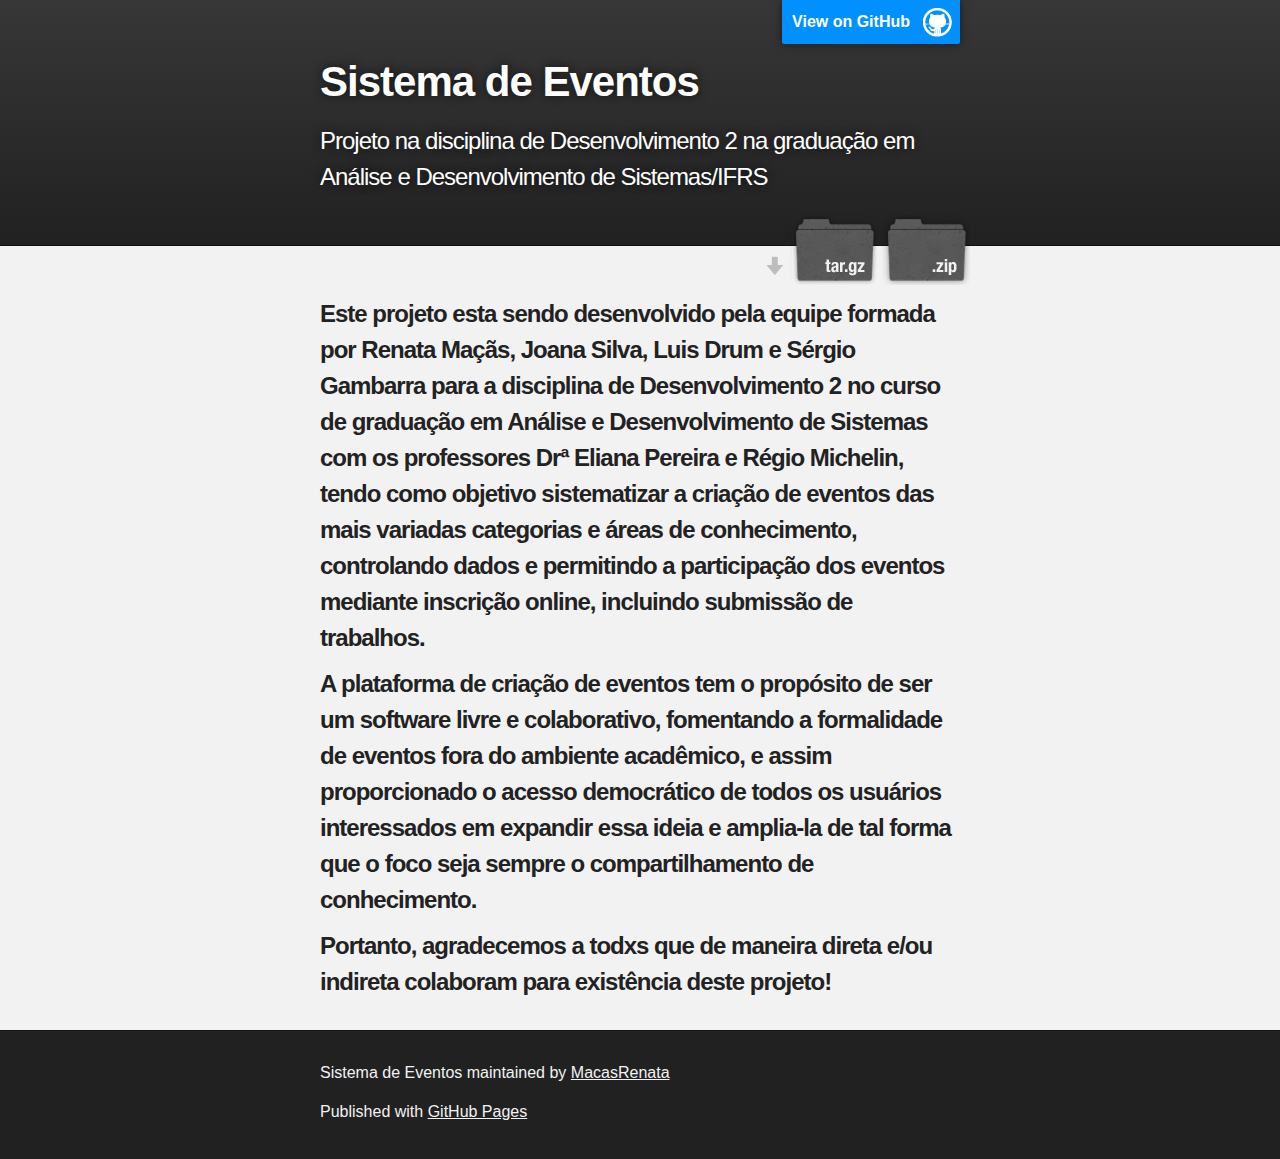
<file: index.html>
<!DOCTYPE html>
<html>

  <head>
    <meta charset='utf-8'>
    <meta http-equiv="X-UA-Compatible" content="chrome=1">
    <meta name="description" content="Sistema de Eventos : Projeto na disciplina de Desenvolvimento 2  na graduação em Análise e Desenvolvimento de Sistemas/IFRS">

    <link rel="stylesheet" type="text/css" media="screen" href="stylesheets/stylesheet.css">

    <title>Sistema de Eventos</title>
  </head>

  <body>

    <!-- HEADER -->
    <div id="header_wrap" class="outer">
        <header class="inner">
          <a id="forkme_banner" href="https://github.com/MacasRenata/Sistema-Eventos">View on GitHub</a>

          <h1 id="project_title">Sistema de Eventos</h1>
          <h2 id="project_tagline">Projeto na disciplina de Desenvolvimento 2  na graduação em Análise e Desenvolvimento de Sistemas/IFRS</h2>

            <section id="downloads">
              <a class="zip_download_link" href="https://github.com/MacasRenata/Sistema-Eventos/zipball/master">Download this project as a .zip file</a>
              <a class="tar_download_link" href="https://github.com/MacasRenata/Sistema-Eventos/tarball/master">Download this project as a tar.gz file</a>
            </section>
        </header>
    </div>

    <!-- MAIN CONTENT -->
    <div id="main_content_wrap" class="outer">
      <section id="main_content" class="inner">
        <h3>
<a id="este-projeto-esta-sendo-desenvolvido-pela-equipe-formada-por-renata-maçãs-joana-silva-luis-drum-e-sérgio-gambarra-para-a-disciplina-de-desenvolvimento-2-no-curso-de-graduação-em-análise-e-desenvolvimento-de-sistemas-com-os-professores-drª-eliana-pereira-e-régio-michelin-tendo-como-objetivo-sistematizar-a-criação-de-eventos-das-mais-variadas-categorias-e-áreas-de-conhecimento-controlando-dados-e-permitindo-a-participação-dos-eventos-mediante-inscrição-online-incluindo-submissão-de-trabalhos" class="anchor" href="#este-projeto-esta-sendo-desenvolvido-pela-equipe-formada-por-renata-ma%C3%A7%C3%A3s-joana-silva-luis-drum-e-s%C3%A9rgio-gambarra-para-a-disciplina-de-desenvolvimento-2-no-curso-de-gradua%C3%A7%C3%A3o-em-an%C3%A1lise-e-desenvolvimento-de-sistemas-com-os-professores-dr%C2%AA-eliana-pereira-e-r%C3%A9gio-michelin-tendo-como-objetivo-sistematizar-a-cria%C3%A7%C3%A3o-de-eventos-das-mais-variadas-categorias-e-%C3%A1reas-de-conhecimento-controlando-dados-e-permitindo-a-participa%C3%A7%C3%A3o-dos-eventos-mediante-inscri%C3%A7%C3%A3o-online-incluindo-submiss%C3%A3o-de-trabalhos" aria-hidden="true"><span aria-hidden="true" class="octicon octicon-link"></span></a>Este projeto esta sendo desenvolvido pela equipe formada por Renata Maçãs, Joana Silva, Luis Drum e Sérgio Gambarra para a disciplina de Desenvolvimento 2 no curso de graduação em Análise e Desenvolvimento de Sistemas com os professores Drª Eliana Pereira e Régio Michelin, tendo como objetivo sistematizar a criação de eventos das mais variadas categorias e áreas de conhecimento, controlando dados e permitindo a participação dos eventos mediante inscrição online, incluindo submissão de trabalhos.</h3>

<h3>
<a id="a-plataforma-de-criação-de-eventos-tem-o-propósito-de-ser-um-software-livre-e-colaborativo-fomentando-a-formalidade-de-eventos-fora-do-ambiente-acadêmico-e-assim-proporcionado-o-acesso-democrático-de-todos-os-usuários-interessados-em-expandir-essa-ideia-e-amplia-la-de-tal-forma-que-o-foco-seja-sempre-o-compartilhamento-de-conhecimento" class="anchor" href="#a-plataforma-de-cria%C3%A7%C3%A3o-de-eventos-tem-o-prop%C3%B3sito-de-ser-um-software-livre-e-colaborativo-fomentando-a-formalidade-de-eventos-fora-do-ambiente-acad%C3%AAmico-e-assim-proporcionado-o-acesso-democr%C3%A1tico-de-todos-os-usu%C3%A1rios-interessados-em-expandir-essa-ideia-e-amplia-la-de-tal-forma-que-o-foco-seja-sempre-o-compartilhamento-de-conhecimento" aria-hidden="true"><span aria-hidden="true" class="octicon octicon-link"></span></a>A plataforma de criação de eventos tem o propósito de ser um software livre e colaborativo, fomentando a formalidade de eventos fora do ambiente acadêmico, e assim proporcionado o acesso democrático de todos os usuários interessados em expandir essa ideia e amplia-la de tal forma que o foco seja sempre o compartilhamento de conhecimento.</h3>

<h3>
<a id="portanto-agradecemos-a-todxs-que-de-maneira-direta-eou-indireta-colaboram-para-existência-deste-projeto" class="anchor" href="#portanto-agradecemos-a-todxs-que-de-maneira-direta-eou-indireta-colaboram-para-exist%C3%AAncia-deste-projeto" aria-hidden="true"><span aria-hidden="true" class="octicon octicon-link"></span></a>Portanto, agradecemos a todxs que de maneira direta e/ou indireta colaboram para existência deste projeto!</h3>
      </section>
    </div>

    <!-- FOOTER  -->
    <div id="footer_wrap" class="outer">
      <footer class="inner">
        <p class="copyright">Sistema de Eventos maintained by <a href="https://github.com/MacasRenata">MacasRenata</a></p>
        <p>Published with <a href="https://pages.github.com">GitHub Pages</a></p>
      </footer>
    </div>

    

  </body>
</html>
</file>
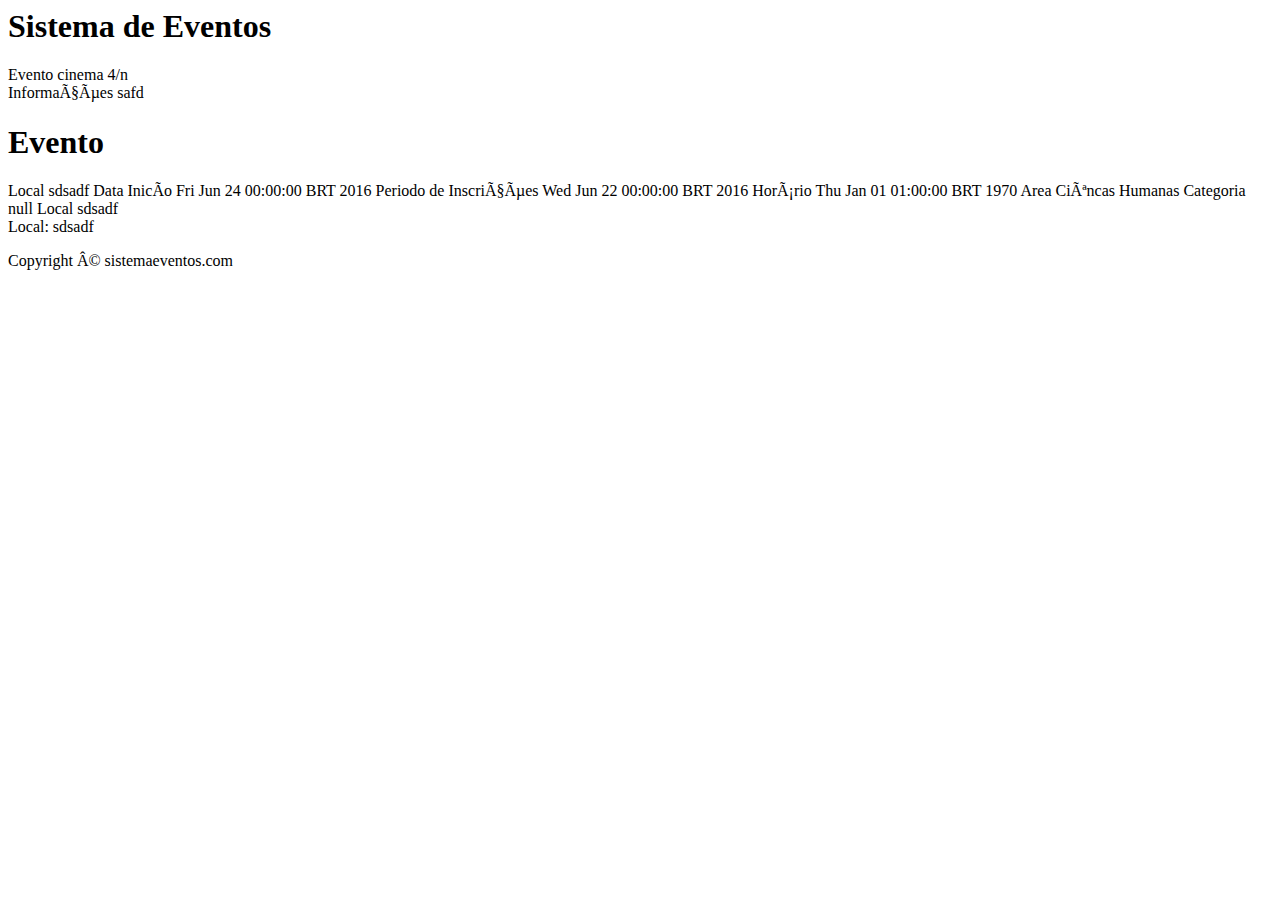
<file: Produto/Implementacao/Sistema-Evento/web/eventos/evento.html>
<html>
<head>
<meta http-equiv="Content-Type" content="text/html; charset=UTF-8>
<link rel="stylesheet" type="text/css" href="../resources/css/style.css">
<title>Sistema Evento</title>
</head>
<body>
<div id="header">
<h1>Sistema de Eventos
</h1>
</div>
<div id="nav">
Evento cinema 4/n
<br>Informações safd
</div>
<div id="section">
<h1> Evento
</h1>
Local sdsadf
Data Inicío Fri Jun 24 00:00:00 BRT 2016
Periodo de Inscrições Wed Jun 22 00:00:00 BRT 2016
Horário Thu Jan 01 01:00:00 BRT 1970
Area Ciêncas Humanas
Categoria null
Local sdsadf
<br>Local: sdsadf
</p></div>
<div id="footer">
Copyright © sistemaeventos.com
</div>
</body>
</html>
</file>
<file: stylesheets/stylesheet.css>
/*******************************************************************************
Slate Theme for GitHub Pages
by Jason Costello, @jsncostello
*******************************************************************************/

@import url(github-light.css);

/*******************************************************************************
MeyerWeb Reset
*******************************************************************************/

html, body, div, span, applet, object, iframe,
h1, h2, h3, h4, h5, h6, p, blockquote, pre,
a, abbr, acronym, address, big, cite, code,
del, dfn, em, img, ins, kbd, q, s, samp,
small, strike, strong, sub, sup, tt, var,
b, u, i, center,
dl, dt, dd, ol, ul, li,
fieldset, form, label, legend,
table, caption, tbody, tfoot, thead, tr, th, td,
article, aside, canvas, details, embed,
figure, figcaption, footer, header, hgroup,
menu, nav, output, ruby, section, summary,
time, mark, audio, video {
  margin: 0;
  padding: 0;
  border: 0;
  font: inherit;
  vertical-align: baseline;
}

/* HTML5 display-role reset for older browsers */
article, aside, details, figcaption, figure,
footer, header, hgroup, menu, nav, section {
  display: block;
}

ol, ul {
  list-style: none;
}

table {
  border-collapse: collapse;
  border-spacing: 0;
}

/*******************************************************************************
Theme Styles
*******************************************************************************/

body {
  box-sizing: border-box;
  color:#373737;
  background: #212121;
  font-size: 16px;
  font-family: 'Myriad Pro', Calibri, Helvetica, Arial, sans-serif;
  line-height: 1.5;
  -webkit-font-smoothing: antialiased;
}

h1, h2, h3, h4, h5, h6 {
  margin: 10px 0;
  font-weight: 700;
  color:#222222;
  font-family: 'Lucida Grande', 'Calibri', Helvetica, Arial, sans-serif;
  letter-spacing: -1px;
}

h1 {
  font-size: 36px;
  font-weight: 700;
}

h2 {
  padding-bottom: 10px;
  font-size: 32px;
  background: url('../images/bg_hr.png') repeat-x bottom;
}

h3 {
  font-size: 24px;
}

h4 {
  font-size: 21px;
}

h5 {
  font-size: 18px;
}

h6 {
  font-size: 16px;
}

p {
  margin: 10px 0 15px 0;
}

footer p {
  color: #f2f2f2;
}

a {
  text-decoration: none;
  color: #007edf;
  text-shadow: none;

  transition: color 0.5s ease;
  transition: text-shadow 0.5s ease;
  -webkit-transition: color 0.5s ease;
  -webkit-transition: text-shadow 0.5s ease;
  -moz-transition: color 0.5s ease;
  -moz-transition: text-shadow 0.5s ease;
  -o-transition: color 0.5s ease;
  -o-transition: text-shadow 0.5s ease;
  -ms-transition: color 0.5s ease;
  -ms-transition: text-shadow 0.5s ease;
}

a:hover, a:focus {text-decoration: underline;}

footer a {
  color: #F2F2F2;
  text-decoration: underline;
}

em {
  font-style: italic;
}

strong {
  font-weight: bold;
}

img {
  position: relative;
  margin: 0 auto;
  max-width: 739px;
  padding: 5px;
  margin: 10px 0 10px 0;
  border: 1px solid #ebebeb;

  box-shadow: 0 0 5px #ebebeb;
  -webkit-box-shadow: 0 0 5px #ebebeb;
  -moz-box-shadow: 0 0 5px #ebebeb;
  -o-box-shadow: 0 0 5px #ebebeb;
  -ms-box-shadow: 0 0 5px #ebebeb;
}

p img {
  display: inline;
  margin: 0;
  padding: 0;
  vertical-align: middle;
  text-align: center;
  border: none;
}

pre, code {
  width: 100%;
  color: #222;
  background-color: #fff;

  font-family: Monaco, "Bitstream Vera Sans Mono", "Lucida Console", Terminal, monospace;
  font-size: 14px;

  border-radius: 2px;
  -moz-border-radius: 2px;
  -webkit-border-radius: 2px;
}

pre {
  width: 100%;
  padding: 10px;
  box-shadow: 0 0 10px rgba(0,0,0,.1);
  overflow: auto;
}

code {
  padding: 3px;
  margin: 0 3px;
  box-shadow: 0 0 10px rgba(0,0,0,.1);
}

pre code {
  display: block;
  box-shadow: none;
}

blockquote {
  color: #666;
  margin-bottom: 20px;
  padding: 0 0 0 20px;
  border-left: 3px solid #bbb;
}


ul, ol, dl {
  margin-bottom: 15px
}

ul {
  list-style-position: inside;
  list-style: disc;
  padding-left: 20px;
}

ol {
  list-style-position: inside;
  list-style: decimal;
  padding-left: 20px;
}

dl dt {
  font-weight: bold;
}

dl dd {
  padding-left: 20px;
  font-style: italic;
}

dl p {
  padding-left: 20px;
  font-style: italic;
}

hr {
  height: 1px;
  margin-bottom: 5px;
  border: none;
  background: url('../images/bg_hr.png') repeat-x center;
}

table {
  border: 1px solid #373737;
  margin-bottom: 20px;
  text-align: left;
 }

th {
  font-family: 'Lucida Grande', 'Helvetica Neue', Helvetica, Arial, sans-serif;
  padding: 10px;
  background: #373737;
  color: #fff;
 }

td {
  padding: 10px;
  border: 1px solid #373737;
 }

form {
  background: #f2f2f2;
  padding: 20px;
}

/*******************************************************************************
Full-Width Styles
*******************************************************************************/

.outer {
  width: 100%;
}

.inner {
  position: relative;
  max-width: 640px;
  padding: 20px 10px;
  margin: 0 auto;
}

#forkme_banner {
  display: block;
  position: absolute;
  top:0;
  right: 10px;
  z-index: 10;
  padding: 10px 50px 10px 10px;
  color: #fff;
  background: url('../images/blacktocat.png') #0090ff no-repeat 95% 50%;
  font-weight: 700;
  box-shadow: 0 0 10px rgba(0,0,0,.5);
  border-bottom-left-radius: 2px;
  border-bottom-right-radius: 2px;
}

#header_wrap {
  background: #212121;
  background: -moz-linear-gradient(top, #373737, #212121);
  background: -webkit-linear-gradient(top, #373737, #212121);
  background: -ms-linear-gradient(top, #373737, #212121);
  background: -o-linear-gradient(top, #373737, #212121);
  background: linear-gradient(top, #373737, #212121);
}

#header_wrap .inner {
  padding: 50px 10px 30px 10px;
}

#project_title {
  margin: 0;
  color: #fff;
  font-size: 42px;
  font-weight: 700;
  text-shadow: #111 0px 0px 10px;
}

#project_tagline {
  color: #fff;
  font-size: 24px;
  font-weight: 300;
  background: none;
  text-shadow: #111 0px 0px 10px;
}

#downloads {
  position: absolute;
  width: 210px;
  z-index: 10;
  bottom: -40px;
  right: 0;
  height: 70px;
  background: url('../images/icon_download.png') no-repeat 0% 90%;
}

.zip_download_link {
  display: block;
  float: right;
  width: 90px;
  height:70px;
  text-indent: -5000px;
  overflow: hidden;
  background: url(../images/sprite_download.png) no-repeat bottom left;
}

.tar_download_link {
  display: block;
  float: right;
  width: 90px;
  height:70px;
  text-indent: -5000px;
  overflow: hidden;
  background: url(../images/sprite_download.png) no-repeat bottom right;
  margin-left: 10px;
}

.zip_download_link:hover {
  background: url(../images/sprite_download.png) no-repeat top left;
}

.tar_download_link:hover {
  background: url(../images/sprite_download.png) no-repeat top right;
}

#main_content_wrap {
  background: #f2f2f2;
  border-top: 1px solid #111;
  border-bottom: 1px solid #111;
}

#main_content {
  padding-top: 40px;
}

#footer_wrap {
  background: #212121;
}



/*******************************************************************************
Small Device Styles
*******************************************************************************/

@media screen and (max-width: 480px) {
  body {
    font-size:14px;
  }

  #downloads {
    display: none;
  }

  .inner {
    min-width: 320px;
    max-width: 480px;
  }

  #project_title {
  font-size: 32px;
  }

  h1 {
    font-size: 28px;
  }

  h2 {
    font-size: 24px;
  }

  h3 {
    font-size: 21px;
  }

  h4 {
    font-size: 18px;
  }

  h5 {
    font-size: 14px;
  }

  h6 {
    font-size: 12px;
  }

  code, pre {
    min-width: 320px;
    max-width: 480px;
    font-size: 11px;
  }

}
</file>
<file: Produto/Implementacao/Sistema-Evento/web/resources/css/style.css>
/*
To change this license header, choose License Headers in Project Properties.
To change this template file, choose Tools | Templates
and open the template in the editor.
*/
/* 
    Created on : 13/06/2016, 08:54:39
    Author     : Maçãs2
*/


#header {
    background-color:black;
    color:white;
    text-align:center;
    padding:5px;
}
#nav {
    line-height:30px;
    background-color:#eeeeee;
    height:300px;
    width:100px;
    float:left;
    padding:5px;
}
#section {
    width:350px;
    float:left;
    padding:10px;
}
#footer {
    background-color:black;
    color:white;
    clear:both;
    text-align:center;
    padding:5px;
}
</file>
